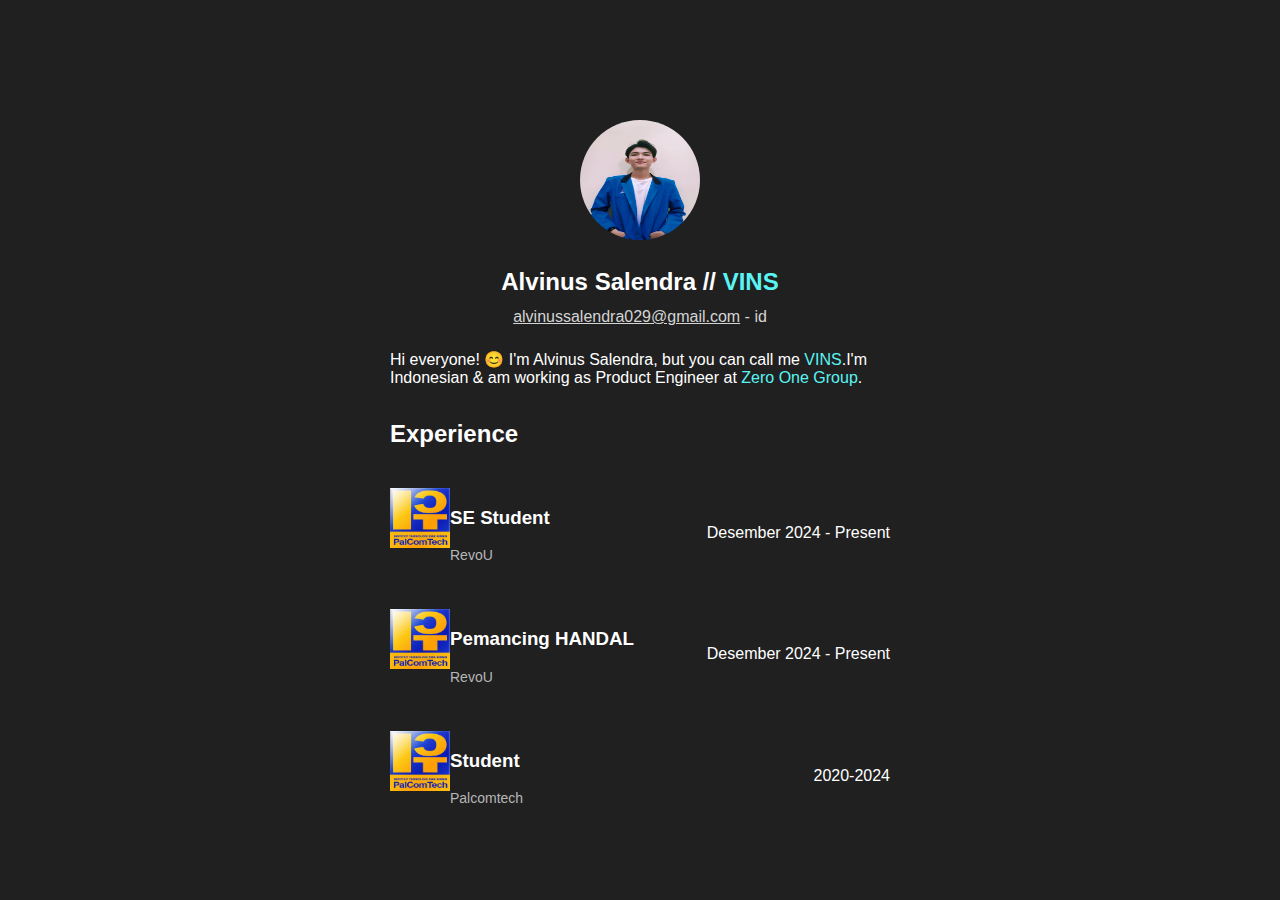
<file: personalpagementorsimu.html>
<!DOCTYPE html>
<html lang="en">
<head>
    <meta charset="UTF-8">
    <meta name="viewport" content="width=device-width, initial-scale=1.0">
    <title>Alvinus Salendra</title>
</head>
<style>
    main{
        max-width: 500px;
        margin-left: auto;
        margin-right: auto;
        margin-top: 120px;
    }
    body{
        font-family: sans-serif;
        background-color: #202020;
        color: white;
    }
    .profile-wrapper{
        text-align: center;
    }
    .profile-wrapper h1{
        margin-top: 24px;
        margin-bottom: 12px;
        font-size: 24px;
        font-style: bold;
    }
    .profile-wrapper p{
        margin: 0;
        color: #d4d4d4;
    }
    .profile-wrapper a{
        color: #d4d4d4;
    }
    .Profile-Picture{
        border-radius: 50%;
        height: 120px;
        width: 120px;
    }
    .profile-wrapper span{
        color: #5af4f4;
    }
    .bio-wrapper span {
        color: #5af4f4;
    }
    .bio-wrapper{
        margin-top: 24px;
    }
    .experience-wrapper {
        margin-top: 33px;
    }
    .experience-wrapper h2 {
        margin-bottom: 40px;
    }
    .experience-list-item{
        display: flex;
        justify-content: space-between;
        align-items: center;
        margin-bottom: 32px;
    }
    .experience-list-item img{
        width: 60px;
        height: 60px;
    }
    .experience-list-item-left{
        display: flex;
    }
    .experience-list-item-left p{
        color: #b7b7b7;
        font-size: 14px;
    }
    .experience-list {
        padding: 0;
    }
    body.hover
</style>
<body>
    <main>
    <div class="profile-wrapper" >
    <img class="Profile-Picture" src="foto formal.jpg" alt="">
    <h1>Alvinus Salendra // <span>VINS</span></h1>
    
    <p>
        <a href="mailto:alvinussalendra029@gmail.com">alvinussalendra029@gmail.com</a>
        - id
    </p>
</div>
    <div class="bio-wrapper" >
        Hi everyone! 😊 I'm Alvinus Salendra, but you can call me <span> VINS</span>.I'm Indonesian & am working as Product Engineer at <span>Zero One Group</span>.
    </p>
    </div>
    <div class="experience-wrapper" >
    <h2>Experience</h2>
    <ul class="experience-list">
        <li class="experience-list-item" >
            <div class="experience-list-item-left" >
                <img src="Logo-1.jpg" alt="">
            <div>
                <h3>SE Student</h3>
                <p>RevoU</p>
            </div>
            </div>
            <p>Desember 2024 - Present</p>
        </li>
    </ul>
    <ul class="experience-list">
        <li class="experience-list-item">
            <div class="experience-list-item-left" >
            <img src="Logo-1.jpg" alt="">
            <div>
                <h3>Pemancing HANDAL</h3>
                <p>RevoU</p>
            </div>
            </div>
            <p>Desember 2024 - Present</p>
        </li>
    </ul>
    <ul class="experience-list">
        <li class="experience-list-item">
            <div class="experience-list-item-left" >
            <img src="Logo-1.jpg" alt="">
            <div>
                <h3>Student</h3>
                <p>Palcomtech</p>
            </div>
        </div>
            <p>2020-2024</p>
        </li>
    </ul>
</div>
</body>
</main>
</html>
</file>
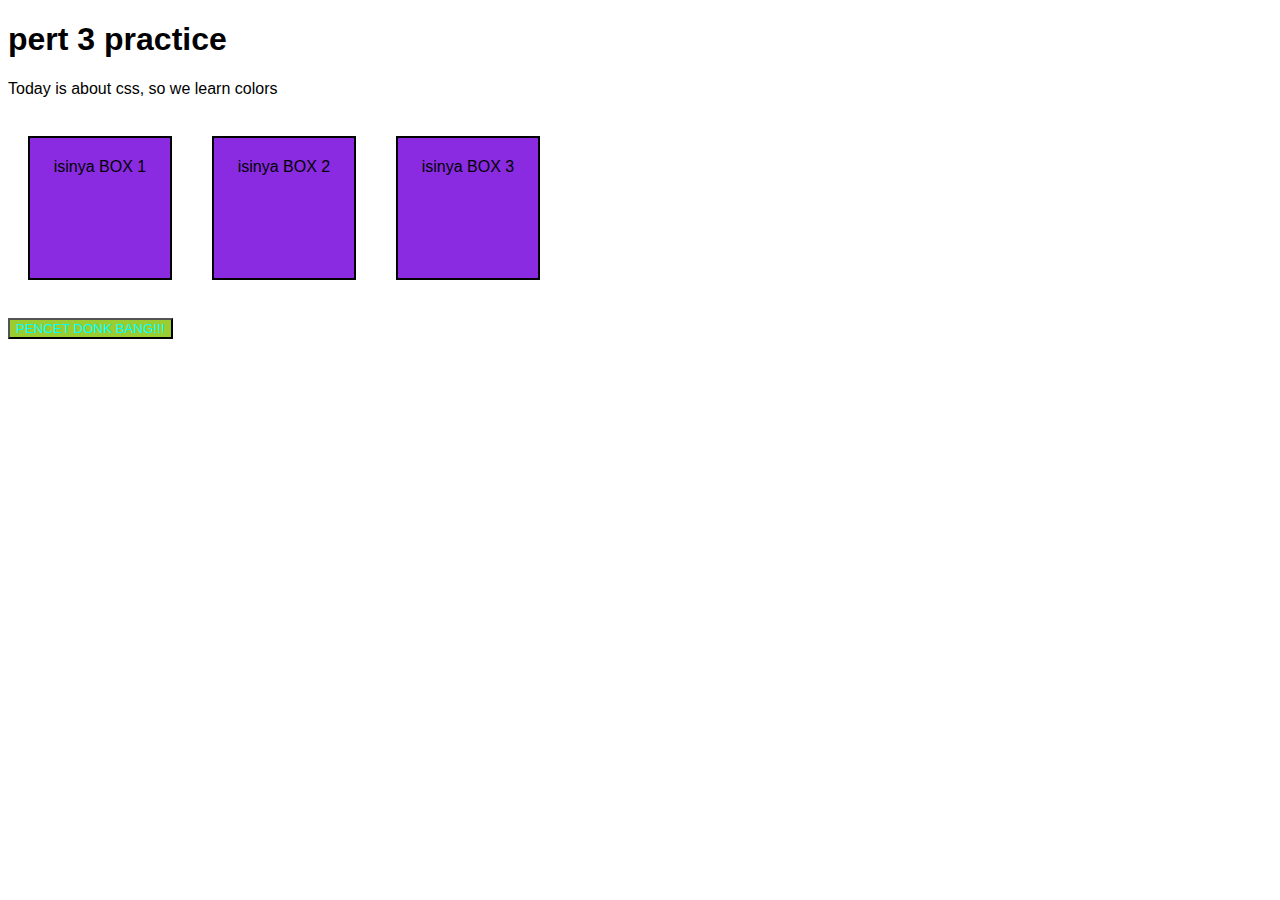
<file: pert3.html>
<!DOCTYPE html>
<html lang="en">
<head>
    <meta charset="UTF-8">
    <meta name="viewport" content="width=device-width, initial-scale=1.0">
    <title>pert 3</title>
    <style>
        title{
            margin: 0;
        }
        p{
            margin: 0;
            padding: 0;
        }
        body{
            font-family:Arial, Helvetica, sans-serif ;
        }
        .content{
            background-color: purple;
        }
        #content{
            background-color: royalblue ;
            color: pink;
        }
        .content:hover{
            color: red;
        }
        button{
            color: aqua;
            background-color: yellowgreen;
        }
        button:active{
            color: red;
            background-color: yellow;
        }
        .box{
            text-align: center;
            height: 100px;
            width: 100px;
            background-color: blueviolet;
            border: 2px solid black;
            margin: 20px 20px 20px 20px;/*jarak luar kotak*/
            padding: 20px;/*jarak dalam kotak*/
        }
        .box-parent{
            display: flex;
        }

    </style>
</head>
<body>
    <h1>pert 3 practice</h1>
    <p>Today is about css, so we learn colors</p>
    <br>

    <div class="box-parent">
        <div class="box">
            isinya BOX 1
        </div>
        <div class="box">
            isinya BOX 2
        </div>
        <div class="box">
            isinya BOX 3
        </div>
    </div>
    
    
    <!-- <div class="content">
        isinya
    </div>
    <div id="content">
        isinya
    </div> -->
    
    <br>
   
    <button>PENCET DONK BANG!!!</button>
</body>
</html>
</file>
